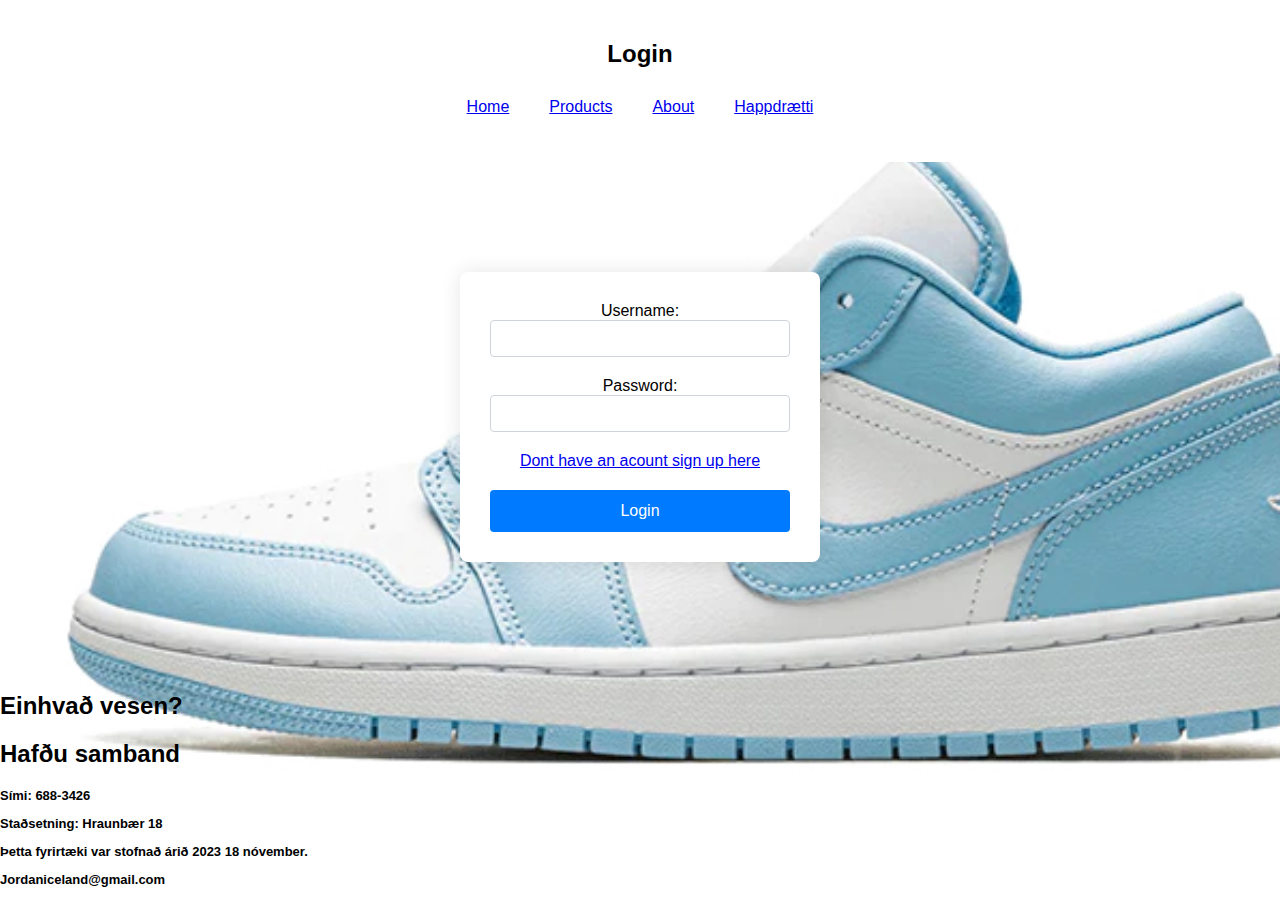
<file: login.html>
<!DOCTYPE html>
<html lang="en">
<head>
    <meta charset="UTF-8">
    <meta name="viewport" content="width=device-width, initial-scale=1.0">
    <title>Login Page</title>
    <link rel="stylesheet" href="CSS/login.css">
</head>
<header>
    <h2>Login</h2>
    <nav>
        <ul>
            <section class="home">
                <a href="verkefni1for.html">Home</a>
            </section>
            <section class="pro">
                <a href="product.html">Products</a>
            </section>
            <li><a href="#contact">About</a></li>
            <section class="happ">
                <a href="happdratti.html">Happdrætti</a>
            </section>

        </ul>
    </nav>
</header>
<body>
    <div class="login-container">
        <form action="your_server_side_script" method="post">
            <div class="input-group">
                <label for="username">Username:</label>
                <input type="text" id="username" name="username" required>
            </div>

            <div class="input-group">
                <label for="password">Password:</label>
                <input type="password" id="password" name="password" required>
            </div>

            <a href="signup.html">Dont have an acount sign up here</a>


            <button type="submit">Login</button>
        </form>
    </div>

    <footer>
        <section id="#contact">
            <div class="upp">
                <h2><b>Einhvað vesen?</b></h2>
            <h2>Hafðu samband</h2>
            <p>Sími: 688-3426</p>
            <p>Staðsetning: Hraunbær 18</p>
            <p>Þetta fyrirtæki var stofnað árið 2023 18 nóvember.</p>
            <p><b>Jordaniceland@gmail.com</b></p>
        </section>
    </footer>
</body>
</html>
</file>
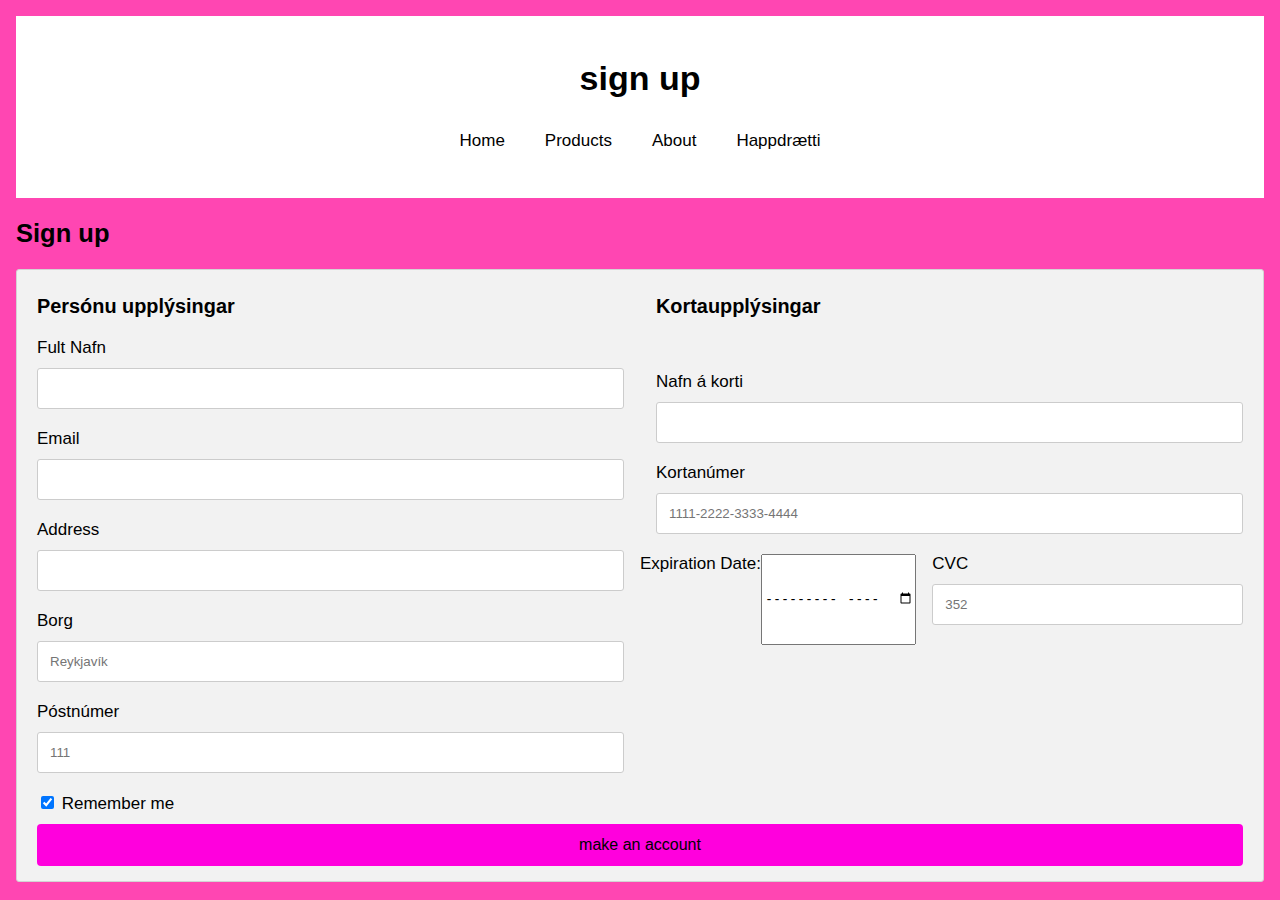
<file: signup.html>
<!DOCTYPE html>
<html>
<head>
<meta name="viewport" content="width=device-width, initial-scale=1">
<link rel="stylesheet" href="CSS/signup.css">

</head>
<header>
  <h1>sign up</h1>
  <nav>
      <ul>
          <section class="home">
              <a href="verkefni1for.html">Home</a>
          </section>
          <section class="pro">
              <a href="product.html">Products</a>
          </section>
          <li><a href="#contact">About</a></li>
          <section class="happ">
              <a href="happdratti.html">Happdrætti</a>
          </section>

      </ul>
  </nav>
</header>
<body>

<h2>Sign up</h2>
<div class="row">
  <div class="col-75">
    <div class="container">
      <form action="/action_page.php">
        <div class="row">
          <div class="col-50">
            <h3>Persónu upplýsingar</h3>
            <label for="fnafn"><i class="fa fa-user"></i> Fult Nafn</label>
            <input type="text" id="fname" name="firstname">
            <label for="email"><i class="fa fa-envelope"></i> Email</label>
            <input type="text" id="email" name="email" >
            <label for="adr"><i class="fa fa-address-card-o"></i> Address</label>
            <input type="text" id="adr" name="address" >
            <label for="city"><i class="fa fa-institution"></i> Borg</label>
            <input type="text" id="city" name="city" placeholder="Reykjavík">

            <div class="row">
              <div class="col-50">
                <label for="zip">Póstnúmer</label>
                <input type="text" id="zip" name="zip" placeholder="111">
              </div>
            </div>
          </div>

          <div class="col-50">
            <h3>Kortaupplýsingar</h3>
            <div class="icon-container">
              <i class="fa fa-cc-visa" style="color:navy;"></i>
              <i class="fa fa-cc-amex" style="color:blue;"></i>
              <i class="fa fa-cc-mastercard" style="color:red;"></i>
              <i class="fa fa-cc-discover" style="color:orange;"></i>
            </div>
            <label for="cname">Nafn á korti</label>
            <input type="text" id="cname" name="cardname" >
            <label for="ccnum">Kortanúmer</label>
            <input type="text" id="ccnum" name="cardnumber" placeholder="1111-2222-3333-4444">
            <div class="row">
                <form>
                  <label for="expirationDate">Expiration Date:</label>
                  <input type="month" id="expirationDate" name="expirationDate" required>
              </form>
              <div class="col-50">
                <label for="cvv">CVC</label>
                <input type="text" id="cvc" name="cvc" placeholder="352">
              </div>
            </div>
          </div>
          
        </div>
        <label>
          <input type="checkbox" checked="checked" name="sameadr"> Remember me
        </label>
        <section class="login">
          <button><a href="login.html">make an account</a></button>
        </section>
        
      </form>
    </div>
  </div>
</div>

</body>
</html>
</file>
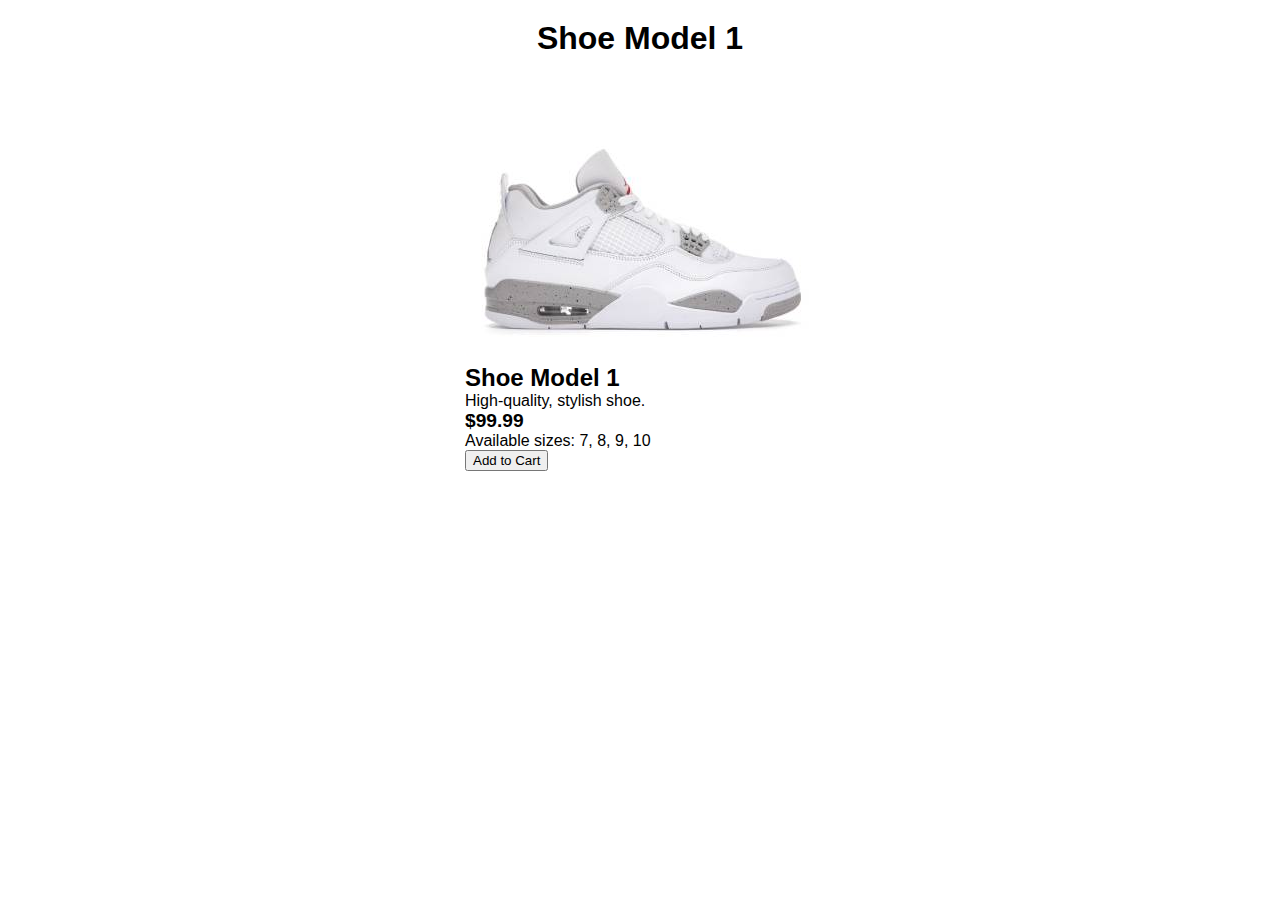
<file: single.html>
<!DOCTYPE html>
<html lang="en">
<head>
    <meta charset="UTF-8">
    <meta name="viewport" content="width=device-width, initial-scale=1.0">
    <title>Shoe Model 1</title>
    <link rel="stylesheet" href="CSS/single.css">
</head>
<body>
    <header>
        <h1>Shoe Model 1</h1>
    </header>
    <main>
        <section class="product-details">
            <img src="myndir/img01.jpg" alt="Shoe 1">
            <h2>Shoe Model 1</h2>
            <p>High-quality, stylish shoe.</p>
            <p class="price">$99.99</p>
            <p>Available sizes: 7, 8, 9, 10</p>
            <button class="add-to-cart">Add to Cart</button>
        </section>
    </main>
</body>
</html>
</file>
<file: CSS/login.css>
body {
    font-family: 'Segoe UI', Tahoma, Geneva, Verdana, sans-serif;
    background-color: #f8f9fa;
    margin: 0;
    display: grid;
    grid-template-rows: auto 1fr;
    height: 100vh;
    background-image: url('../myndir/bakgrunur.jpg'); /* Replace with your image path or URL */
    background-size: cover;
    background-position: center;
    background-repeat: no-repeat;
}

header {
    background-color: #ffffff;
    color: #000000;
    padding: 20px;
    text-align: center;
}

nav ul {
    list-style: none;
    display: flex;
    justify-content: center;
    padding: 10px 0;
}

nav a {
    margin: 0 20px;
}

.login-container {
    background-color: #fff;
    padding: 30px;
    border-radius: 8px;
    box-shadow: 0 0 20px rgba(0, 0, 0, 0.1);
    text-align: center;
    width: 300px;
    margin: auto;
}

h2 {
    color: #495057;
}

form {
    display: grid;
    gap: 20px;
}

.label {
    display: block;
    margin-bottom: 8px;
    color: #495057;
    font-weight: bold;
}

input {
    width: 100%;
    padding: 10px;
    border: 1px solid #ced4da;
    border-radius: 4px;
    box-sizing: border-box;
}

button {
    background-color: #007bff;
    color: #fff;
    padding: 12px;
    border: none;
    border-radius: 4px;
    cursor: pointer;
    font-size: 16px;
    transition: background-color 0.3s;
}

button:hover {
    background-color: #0056b3;
}
p{
    font-size: small;
    font-weight: 700;
}
h2{
    color: black;
}
</file>
<file: CSS/signup.css>
header{
    background-color: #ffffff;
    color: #000000;
    padding: 20px;
    text-align: center;
}


nav ul {
    list-style: none;
    display: flex;
    justify-content: center;
    padding: 10px 0;
}

nav a {
    margin: 0 20px;
}

body {
    font-family: Arial;
    font-size: 17px;
    padding: 8px;
    background-color: #ff46b2;
  }
  
  * {
    box-sizing: border-box;
  }
  
  .row {
    display: -ms-flexbox; /* IE10 */
    display: flex;
    -ms-flex-wrap: wrap; /* IE10 */
    flex-wrap: wrap;
    margin: 0 -16px;
  }
  
  .col-25 {
    -ms-flex: 25%; /* IE10 */
    flex: 25%;
  }
  
  .col-50 {
    -ms-flex: 50%; /* IE10 */
    flex: 50%;
  }
  
  .col-75 {
    -ms-flex: 75%; /* IE10 */
    flex: 75%;
  }
  
  .col-25,
  .col-50,
  .col-75 {
    padding: 0 16px;
  }
  
  .container {
    background-color: #f2f2f2;
    padding: 5px 20px 15px 20px;
    border: 1px solid lightgrey;
    border-radius: 3px;
  }
  
  input[type=text] {
    width: 100%;
    margin-bottom: 20px;
    padding: 12px;
    border: 1px solid #ccc;
    border-radius: 3px;
  }
  
  label {
    margin-bottom: 10px;
    display: block;
  }
  
  .icon-container {
    margin-bottom: 20px;
    padding: 7px 0;
    font-size: 24px;
  }
  
  .btn {
    background-color: #04AA6D;
    color: white;
    padding: 12px;
    margin: 10px 0;
    border: none;
    width: 100%;
    border-radius: 3px;
    cursor: pointer;
    font-size: 17px;
  }
  
  .btn:hover {
    background-color: #45a049;
  }
  
  a {
    color: #2196F3;
  }
  
  hr {
    border: 1px solid lightgrey;
  }
  
  span.price {
    float: right;
    color: grey;
  }
  
  @media (max-width: 800px) {
    .row {
      flex-direction: column-reverse;
    }
    .col-25 {
      margin-bottom: 20px;
    }
  }
  button {
    background-color: rgb(255, 0, 221);
    color: #fff;
    padding: 12px;
    border: none;
    border-radius: 4px;
    cursor: pointer;
    font-size: 16px;
    transition: background-color 0.3s;
    width: 100%;
    }
    a{
        text-decoration: none;
        color: rgb(0, 0, 0);
    }

@media (max-width: 768px) {
    nav ul {
        flex-direction: column;
        align-items: center;
    }


}
</file>
<file: CSS/single.css>
/* Reset some default styles */
body, h1, h2, p {
    margin: 0;
    padding: 0;
}

body {
    font-family: Arial, sans-serif;
}

header {
    background-color: #ffffff;
    color: rgb(0, 0, 0);
    text-align: center;
    padding: 20px;
}

main {
    display: flex;
    justify-content: center;
    align-items: flex-start;
    flex-wrap: wrap;
    margin: 20px;
}

.product {
    border: 1px solid #ccc;
    padding: 20px;
    margin: 10px;
    text-align: center;
    width: 300px;
}

.product img {
    max-width: 100%;
    height: auto;
    /* Set a maximum height for the image if needed */
    max-height: 200px;
}

.price {
    font-weight: bold;
    font-size: 1.2em;
}

a {
    display: block;
    margin-top: 10px;
    text-decoration: none;
    background-color: #333;
    color: white;
    padding: 10px;
    border-radius: 5px;
}

a:hover {
    background-color: #555;
}

/* Additional styles can be added for better aesthetics and responsiveness. */
</file>
